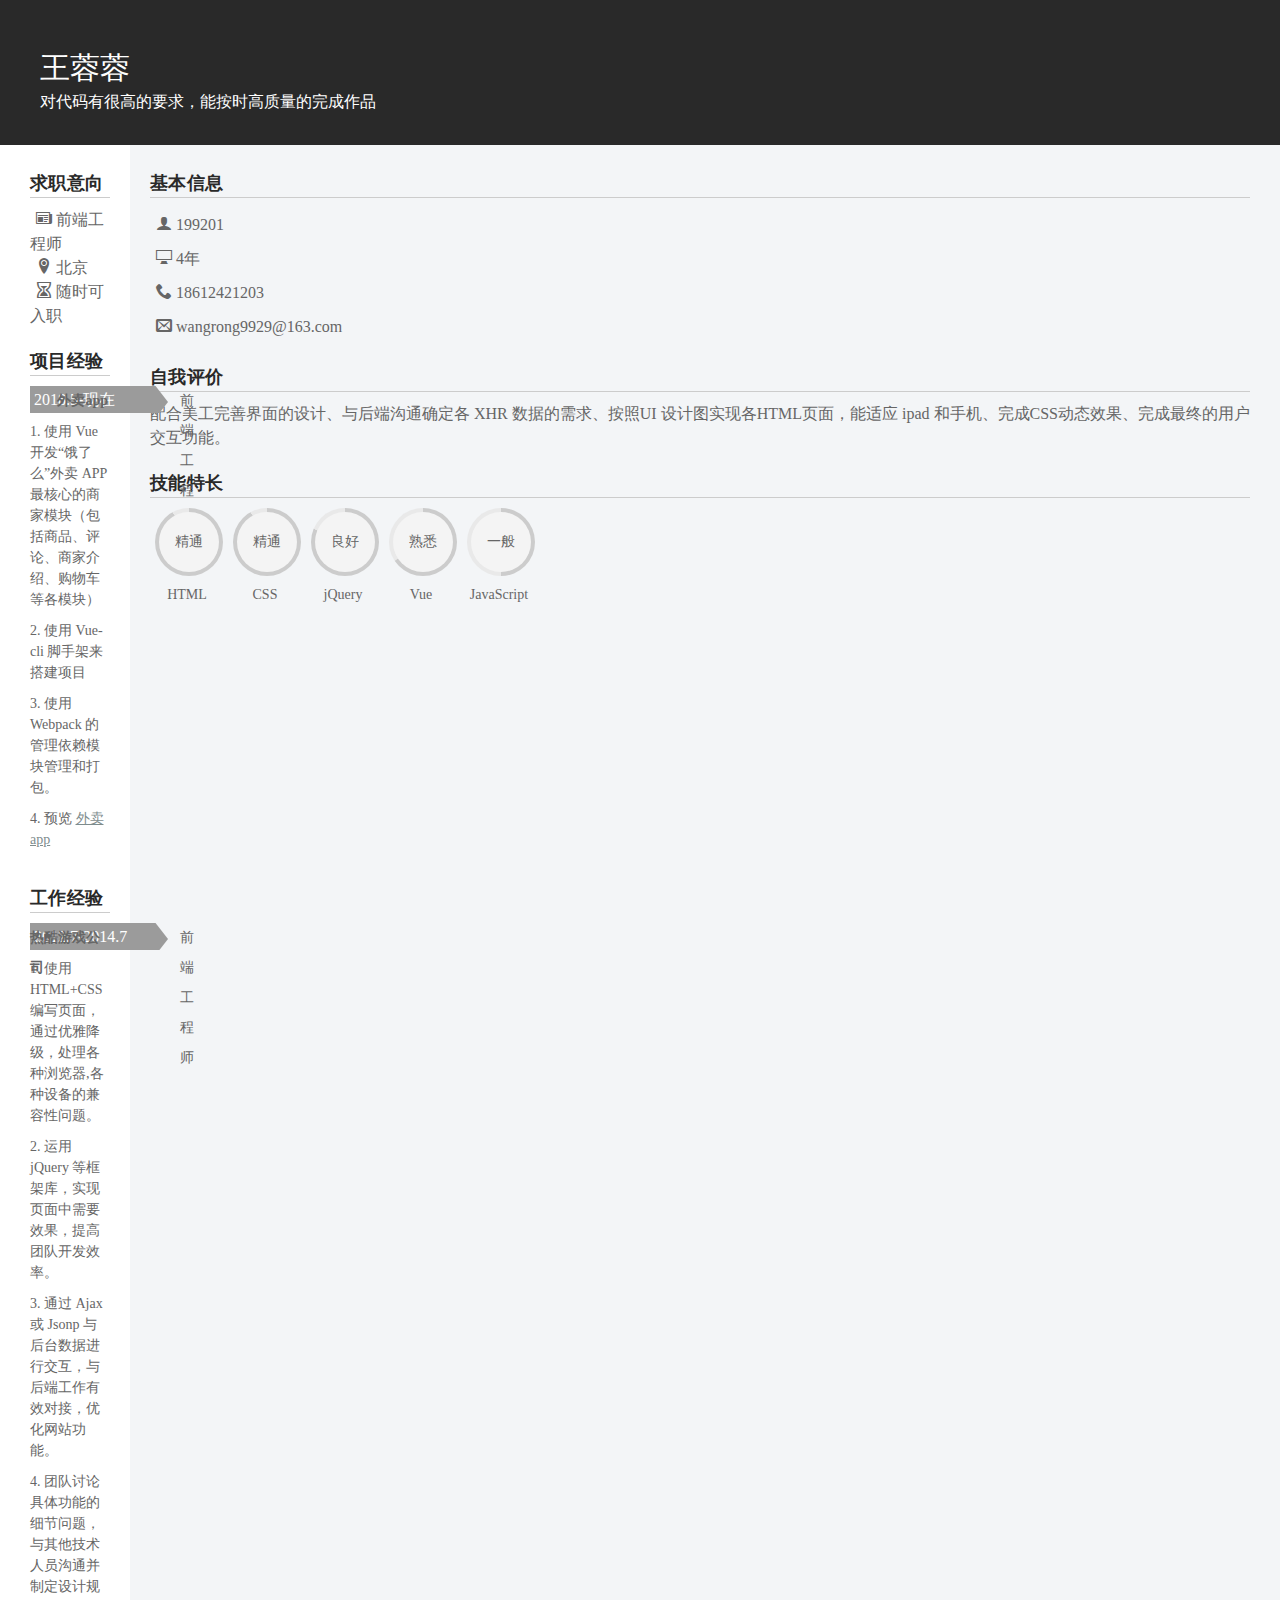
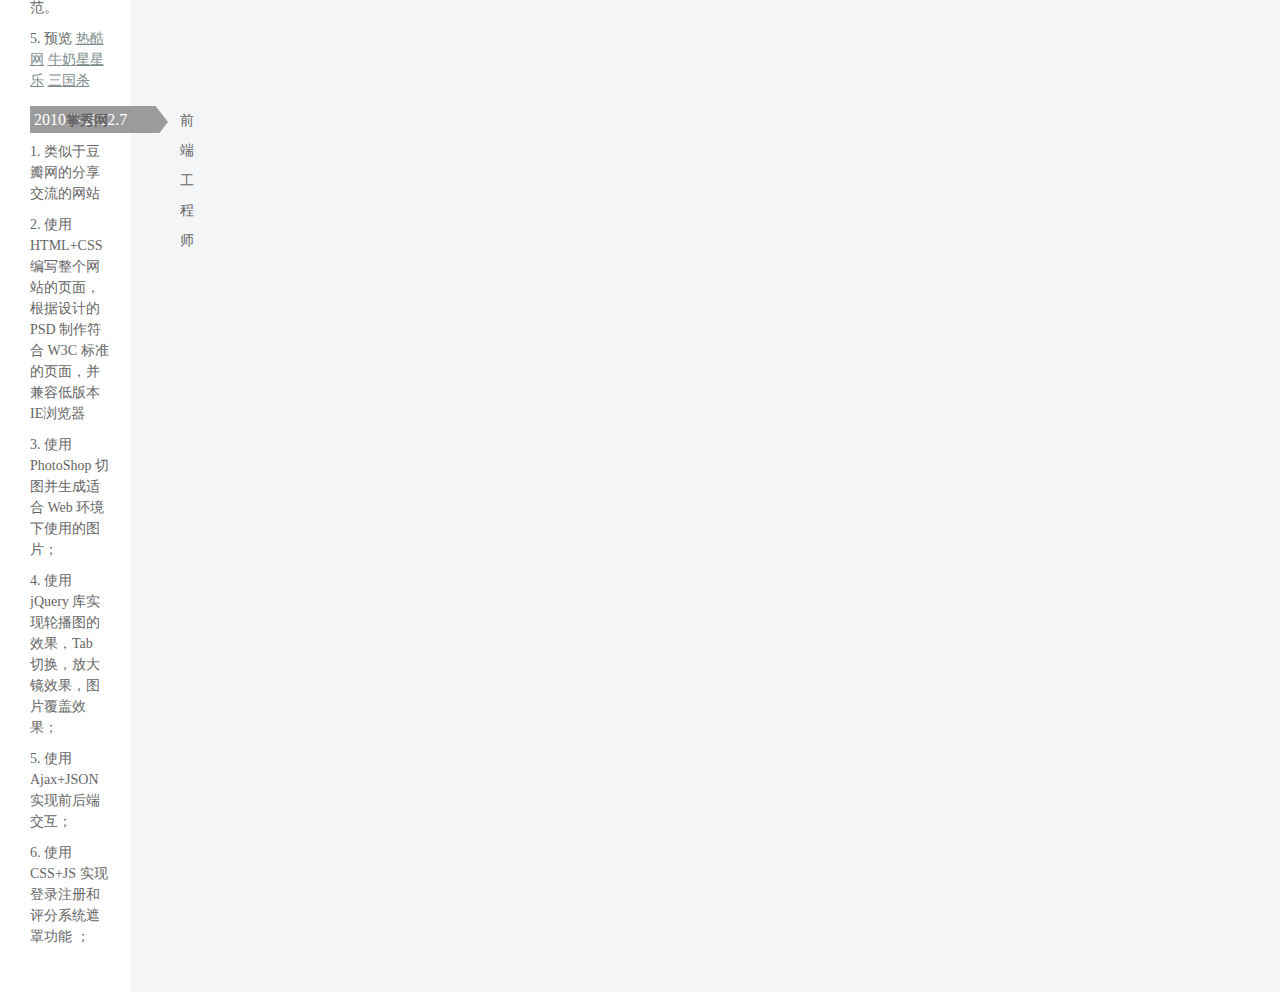
<file: index.html>
<!DOCTYPE html>
<html lang="en">

<head>
	<meta charset="UTF-8">
	<meta name="viewport" content="width=device-width, initial-scale=1.0, maximum-scale=1.0, minimum-scale=1.0, user-scalable=0">
	<meta http-equiv="X-UA-Compatible" content="ie=edge">
	<title>Document</title>
	<link rel="stylesheet" href="style.css">
	<link rel="stylesheet" href="reset.css">
	<style>
		.main {
			width: 100%;
			margin: 0 auto;
		}

		@media only screen and (max-width: 479px) {
			.main {
				width: 450px;
			}
		}
		.top {
			height: 100px;
			padding: 45px 0 0 40px;
			background: #292929;
			color: #fff;

		}

		.top h1 {
			font-size: 30px;

		}

		.middle {
			display: flex;
			display: -webkit-box;
			display: -ms-flexbox;
			overflow: hidden;

		}

		.left {
			-webkit-box-flex: 0;
			-ms-flex: 0 0 80px;
			flex: 0 0 80px;
			width: 60%;
			background: #fff;
			padding: 5px 20px 30px 30px;
		}

		.item {
			padding: 20px 0 0 0;
			color: #666
		}

		.item h2 {
			font-size: 18px;
			color: #292929;
			font-weight: bold;
			word-break: break-all;
			letter-spacing: 0.4px;
			border-bottom: 1px solid #ccc;
			margin-bottom: 10px !important;
		}

		.item-icon .item-list {
			display: inline-block;
		}

		.item-list i,
		.iconinfo i {
			margin: 0 4px 0 6px
		}

		.item-content {
			margin: 10px 0;
		}

		.item-content .info {
			position: relative;
			height: 30px;
			line-height: 30px;
		}

		.item-content .info .time {
			position: absolute;
			left: 0;
			width: 140px;
			line-height: 27px;
			margin: 0 10px 10px 0;
			padding-left: 4px;
			background: url(img/span_time.png) no-repeat -28px 0;
			color: #fff;
		}

		.item-content .info .name {
			position: absolute;
			right: 2px;
			font-weight: bold;
			font-size: 14px;
			color: #666;
		}

		.item-content .info .post {
			position: absolute;
			left: 150px;
			font-size: 14px;
			color: #666;

		}

		.text ul li {
			list-style: decimal inside;
			padding: 5px 0;
			font-size: 14px;
		}

		.text ul li a {
			text-decoration: underline
		}

		.right {
			-webkit-box-flex: 1;
			-ms-flex: 1;
			flex: 1;
			padding: 5px 30px 30px 20px;
			background: #f3f5f7;
		}

		.iconinfo li {
			padding: 5px 0;
		}

		.right .item .skill-list {
			display: inline-block;
			position: relative;
			width: 74px;
			height: 110px;
			margin-right: 0;
			margin-bottom: 15px;
			font-size: 14px;
		}

		.right .item .skill-list .skill-title {
			position: absolute;
			left: 0;
			right: 0;
			top: 76px;
			text-align: center;
		}

		.right .item .skill-list .skill-slider {
			position: absolute;
			left: 5px;
			right: 5px;
			top: 0;
		}

		.right .item .skill-list .skill-slider s {
			display: block;
			width: 68px;
			height: 68px;
		}

		.right .item .skill-list .skill-slider s i {
			display: block;
			width: 68px;
			height: 68px;
			border-radius: 50%;
			background: url(img/skill_default.png) no-repeat;

			background-color: #ccc;
		}

		.right .item .skill-list .average s i {
			background-position-x: 0;
		}

		.right .item .skill-list .good s i {
			background-position-x: -68px;
		}

		.right .item .skill-list .advanced s i {
			background-position-x: -136px;
		}

		.right .item .skill-list .expert s i {
			background-position-x: -205px;
		}

		.right .item .skill-list .skill-slider span {
			position: absolute;
			display: block;
			top: 4px;
			left: 4px;
			width: 60px;
			height: 60px;
			line-height: 60px;
			text-align: center;
			border-radius: 50%;
			overflow: hidden;
			background-color: #f4f4f4;
		}

		.right .item .skill-list span::before {
			position: absolute;
			top: 0;
			left: 0;
			width: 100%;
			height: 100%;
			text-align: center;
			border-radius: 50%;
		}
	</style>
</head>

<body>
	<div class="main">
		<div class="top">
			<h1>王蓉蓉</h1>
			<div class="mycontent">对代码有很高的要求，能按时高质量的完成作品</div>
		</div>
		<div class="middle">
			<div class="left">
				<div class="item">
					<h2>求职意向</h2>
					<div class="item-icon">
						<div class="item-list">
							<i class="icon-info"></i><span>前端工程师</span>
						</div>
						<div class="item-list">
							<i class="icon-location"></i><span>北京</span>
						</div>
						<div class="item-list">
							<i class="icon-hour-glass"></i><span>随时可入职</span>
						</div>
					</div>
				</div>

				<div class="item">
					<h2>项目经验</h2>
					<div class="item-content">
						<div class="info">
							<span class="time">2018.5-现在</span><span class="post">前端工程师</span> <span class="name">外卖app</span>
						</div>

						<div class="text">
							<ul>
								<li>使用 Vue 开发“饿了么”外卖 APP 最核心的商家模块（包括商品、评论、商家介绍、购物车等各模块）</li>
								<li>使用 Vue-cli 脚手架来搭建项目</li>
								<li>使用 Webpack 的管理依赖模块管理和打包。</li>
								<li>预览 <a target="_blank" href="https://wrr1992.github.io/demo/app/index.html">外卖app</a></li>
							</ul>
						</div>
					</div>
				</div>
				<div class="item">
					<h2>工作经验</h2>
					<div class="item-content">
						<div class="info">
							<span class="time">2012.7-2014.7</span><span class="post">前端工程师</span><span class="name">热酷游戏公司</span>
						</div>
						<div class="text">
							<ul>
								<li>使用 HTML+CSS 编写页面，通过优雅降级，处理各种浏览器,各种设备的兼容性问题。</li>
								<li>运用 jQuery 等框架库，实现页面中需要效果，提高团队开发效率。</li>
								<li>通过 Ajax 或 Jsonp 与后台数据进行交互，与后端工作有效对接，优化网站功能。</li>
								<li>团队讨论具体功能的细节问题，与其他技术人员沟通并制定设计规范。</li>
								<li>预览 <a target="_blank" href="http://www.rekoo.com/">热酷网</a> <a target="_blank" href="http://milk.rekoo.com/">牛奶星星乐</a>
									<a target="_blank" href="http://sgs.rekoo.com/">三国杀</a></li>
							</ul>
						</div>
					</div>

					<div class="item-content">
						<div class="info">
							<span class="time">2010.7-2012.7</span><span class="post">前端工程师</span><span class="name">掌秀网</span>
						</div>
						<div class="text">
							<ul>
								<li>类似于豆瓣网的分享交流的网站</li>
								<li>使用 HTML+CSS 编写整个网站的页面，根据设计的 PSD 制作符合 W3C 标准的页面，并兼容低版本IE浏览器</li>
								<li>使用 PhotoShop 切图并生成适合 Web 环境下使用的图片；</li>
								<li>使用 jQuery 库实现轮播图的效果，Tab 切换，放大镜效果，图片覆盖效果；</li>
								<li>使用 Ajax+JSON 实现前后端交互；</li>
								<li>使用 CSS+JS 实现登录注册和评分系统遮罩功能 ；</li>
							</ul>
						</div>
					</div>
				</div>
			</div>
			<div class="right">
				<div class="item">
					<h2>基本信息</h2>
					<ul class="iconinfo">
						<li><i class="icon-user"></i><span>199201</span></li>
						<li><i class="icon-work-age"></i><span>4年</span></li>
						<li><i class="icon-phone"></i><span>18612421203</span></li>
						<li><i class="icon-email"></i><span>wangrong9929@163.com</span></li>
					</ul>
				</div>
				<div class="item">
					<h2>自我评价</h2>
					<div>
					配合美工完善界面的设计、与后端沟通确定各 XHR 数据的需求、按照UI 设计图实现各HTML页面，能适应 ipad 和手机、完成CSS动态效果、完成最终的用户交互功能。
					</div>
				</div>
				<div class="item">
					<h2>技能特长</h2>
					<div class="skill-list">
						<span class="skill-title">HTML</span>
						<span class="skill-slider expert"><s><i></i></s><span>精通</span></span>
					</div>
					<div class="skill-list">
						<span class="skill-title">CSS</span>
						<span class="skill-slider expert"><s><i></i></s><span>精通</span></span>
					</div>
					<div class="skill-list">
						<span class="skill-title">jQuery</span>
						<span class="skill-slider advanced"><s><i></i></s><span>良好</span></span>
					</div>
					<div class="skill-list">
						<span class="skill-title">Vue</span>
						<span class="skill-slider good"><s><i></i></s><span>熟悉</span></span>
					</div>
					<div class="skill-list">
						<span class="skill-title">JavaScript</span>
						<span class="skill-slider average"><s><i></i></s><span>一般</span></span>
					</div>
				</div>
			</div>
		</div>
		<div class="foot"></div>
	</div>
</body>

</html>
</file>
<file: style.css>
@font-face {
  font-family: 'music-icon';
  src:  url('fonts/music-icon.eot?r06rw2');
  src:  url('fonts/music-icon.eot?r06rw2#iefix') format('embedded-opentype'),
    url('fonts/music-icon.ttf?r06rw2') format('truetype'),
    url('fonts/music-icon.woff?r06rw2') format('woff'),
    url('fonts/music-icon.svg?r06rw2#music-icon') format('svg');
  font-weight: normal;
  font-style: normal;
}

[class^="icon-"], [class*=" icon-"] {
  /* use !important to prevent issues with browser extensions that change fonts */
  font-family: 'music-icon' !important;
  speak: none;
  font-style: normal;
  font-weight: normal;
  font-variant: normal;
  text-transform: none;
  line-height: 1;

  /* Better Font Rendering =========== */
  -webkit-font-smoothing: antialiased;
  -moz-osx-font-smoothing: grayscale;
}

.icon-home:before {
  content: "\e901";
}
.icon-info:before {
  content: "\e904";
}
.icon-profile:before {
  content: "\e923";
}
.icon-phone:before {
  content: "\e942";
}
.icon-email:before {
  content: "\e945";
}
.icon-location:before {
  content: "\e948";
}
.icon-city:before {
  content: "\e953";
}
.icon-work-age:before {
  content: "\e956";
}
.icon-user:before {
  content: "\e971";
}
.icon-hour-glass:before {
  content: "\e979";
}
</file>
